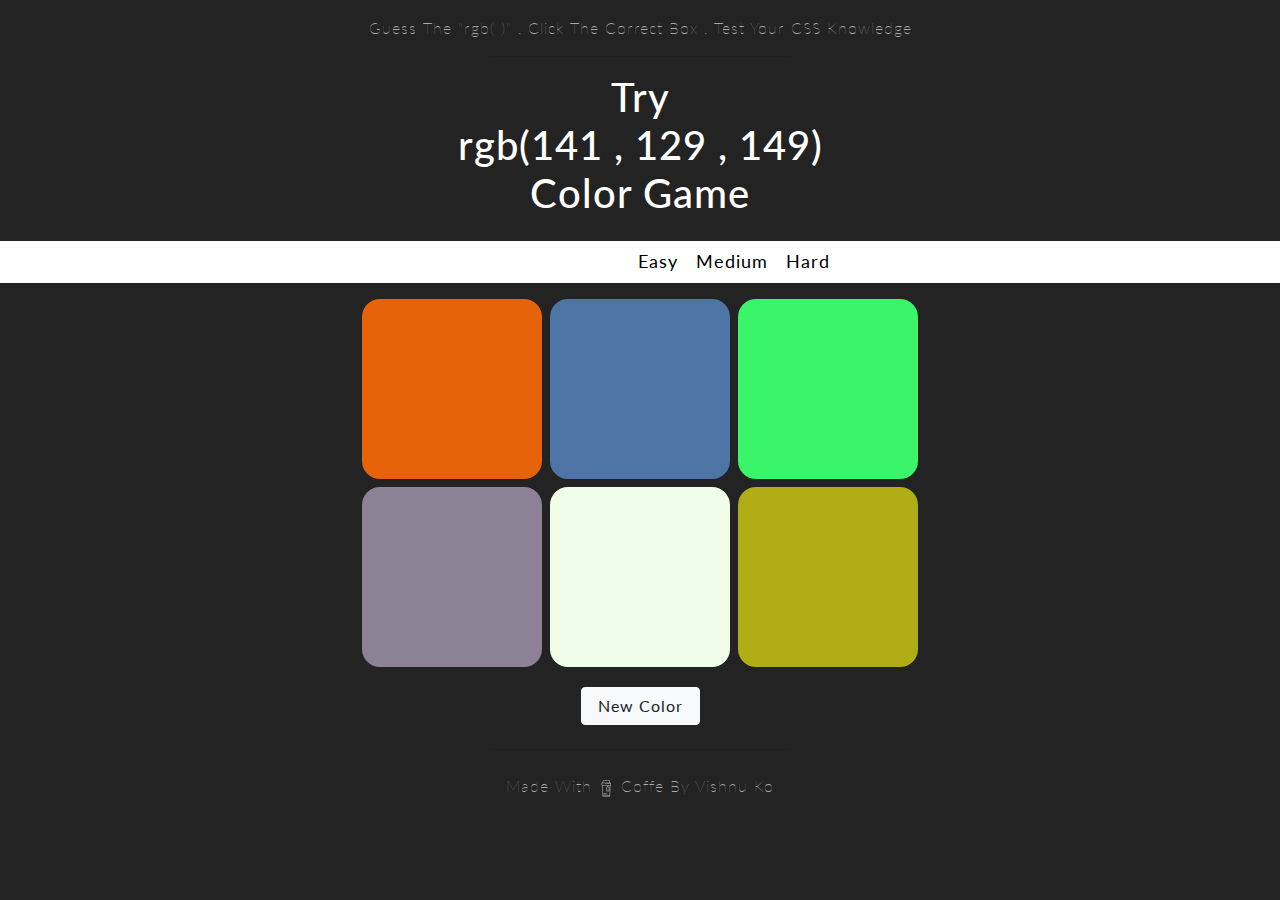
<file: index.html>
<!DOCTYPE html>
<html>
<head>
    <meta charset="utf-8" />
    <meta http-equiv="X-UA-Compatible" content="IE=edge">
    <title>ColorGame</title>
    <meta name="viewport" content="width=device-width, initial-scale=1">
    <link rel="shortcut icon" href="./iconfinder_rgb_1054993.ico">
    <link href="https://fonts.googleapis.com/css?family=Lato" rel="stylesheet">
    <link rel="stylesheet" href="https://stackpath.bootstrapcdn.com/bootstrap/4.3.1/css/bootstrap.min.css" integrity="sha384-ggOyR0iXCbMQv3Xipma34MD+dH/1fQ784/j6cY/iJTQUOhcWr7x9JvoRxT2MZw1T" crossorigin="anonymous">
    <link rel="stylesheet" type="text/css" media="screen" href="main.css" />
  
</head>
<body>
    <p class=" footer-font text-center pt-3"> Guess The "rgb( )" , Click The Correct Box , Test Your CSS Knowledge</p>
    <hr class="text-center " style="width:300px;">
    <center><h1 class="pb-4" > Try  
            <br> <span id="colorDisplay">RGB</span> <br> Color Game</h1>
    </center>
    <div id="menudiv" class="py-2 mb-2">
            <div class="row  d-flex justify-content-center">
                <div class="col-2.4 px-1  px-md-4 "><span id="messageDisplay" class="newcolorbtn" > </span></div>
                <div class="col-2.4 px-1 px-md-5"><span></span></div>
                <div class="col-2.4 px-1 pl-md-5"><span > <a href="./easy.html"class="links" >Easy</a></span></div>
                <div class="col-2.4 px-1 px-md-1"><span > <a href="./index.html"class="links" >Medium</a></span></div>
                <div class="col-2.4 px-1 px-md-1"><span > <a href="./hard.html"class="links" >Hard</a></span> </div>
            </div>
    </div>        
    <div class="container pt-1 ">
        <div class="row justify-content-center">
                <div class="col-3.5 m-1 square"></div>
                <div class="col-3.5 m-1 square"></div>
                <div class="col-3.5 m-1 square"></div>
                <div class="col-3.5 m-1 square"></div>
                <div class="col-3.5 m-1 square"></div>
                <div class="col-3.5 m-1 square"></div>
        </div>
        <center><a href="./index.html"class="btn btn-light  mt-3 px-3" id="newgame" >New Color</a></center>
    </div>
    <script src="main.js"></script>
</body>
<hr class="text-center mt-4 " style="width:300px;">
<footer>
        <div class="text-center mt-4">
                <p class="  footer-font">  Made With <span><img src="./cup.svg" height="17px"  alt=""></span> Coffe By Vishnu Ko</p>
            
        </div>
</footer>
</html>
</file>
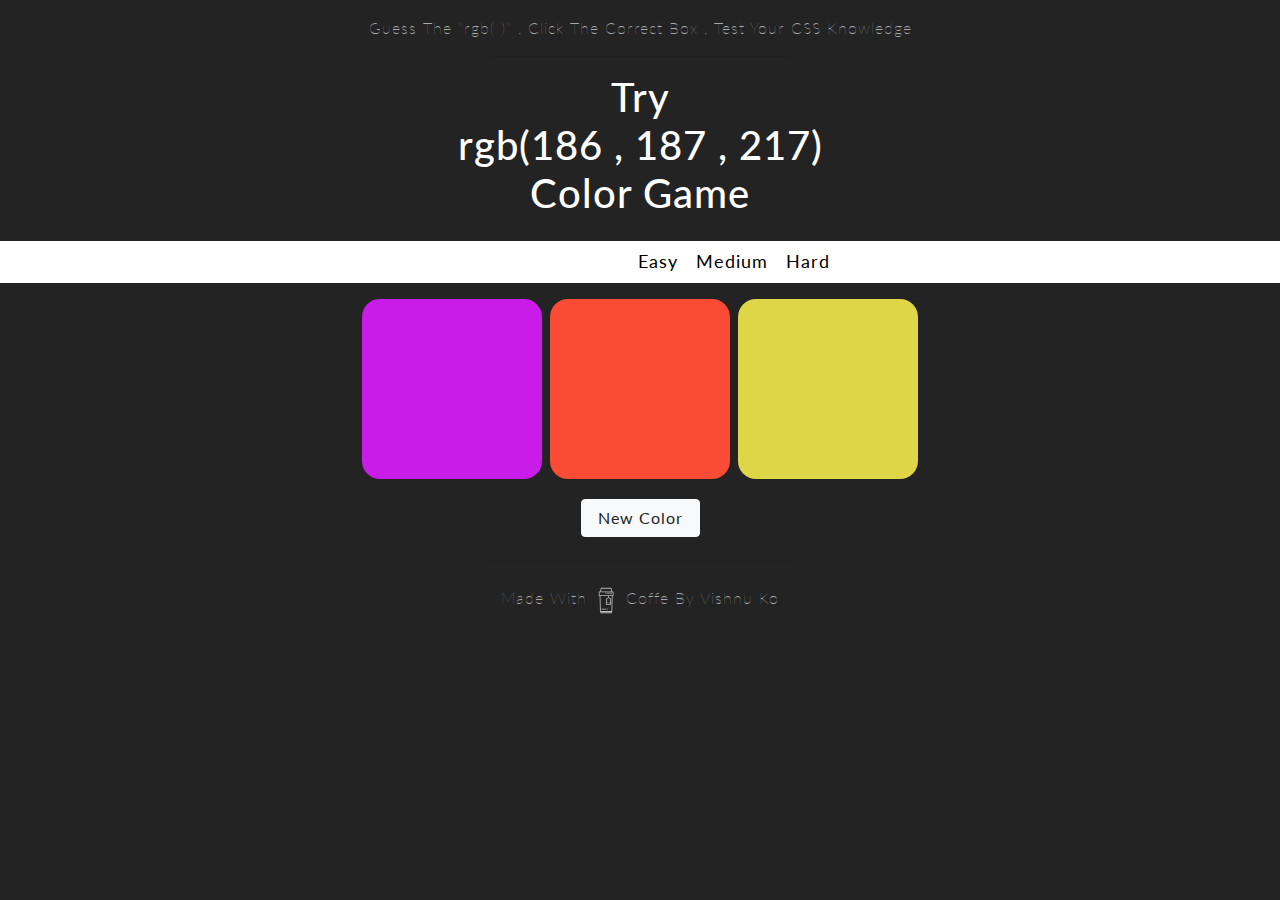
<file: easy.html>
<!DOCTYPE html>
<html>
<head>
    <meta charset="utf-8" />
    <meta http-equiv="X-UA-Compatible" content="IE=edge">
    <title> ColorGame</title>
    <link rel="shortcut icon" href="./iconfinder_rgb_1054993.ico">
    <meta name="viewport" content="width=device-width, initial-scale=1">
    <link href="https://fonts.googleapis.com/css?family=Lato" rel="stylesheet">
    <link rel="stylesheet" href="https://stackpath.bootstrapcdn.com/bootstrap/4.3.1/css/bootstrap.min.css" integrity="sha384-ggOyR0iXCbMQv3Xipma34MD+dH/1fQ784/j6cY/iJTQUOhcWr7x9JvoRxT2MZw1T" crossorigin="anonymous">
    <link rel="stylesheet" type="text/css" media="screen" href="main.css" />
  
</head>
<body>
        <p class=" footer-font text-center pt-3"> Guess The "rgb( )" , Click The Correct Box , Test Your CSS Knowledge</p>
        <hr class="text-center  " style="width:300px;">
    <center><h1 class="pb-4"> Try  
            <br> <span id="colorDisplay">RGB</span> <br> Color Game</h1>
        </center>
        <div id="menudiv" class="py-2 mb-2">
                <div class="row  d-flex justify-content-center">
                    <div class="col-2.4 px-1  px-md-4"><span id="messageDisplay" class="newcolorbtn " > </span></div>
                    <div class="col-2.4 px-1 px-md-5"><span></span></div>
                    <div class="col-2.4 px-1 pl-md-5 bold"><span > <a href="./easy.html"class="links" >Easy</a></span></div>
                    <div class="col-2.4 px-1 px-md-1 bold"><span > <a href="./index.html"class="links" >Medium</a></span></div>
                    <div class="col-2.4 px-1 px-md-1 bold"><span > <a href="./hard.html"class="links" >Hard</a></span> </div>
                </div>
        </div>        
    <div class="container pt-1">
        <div class="row justify-content-center">
                <div class="col-3.5 m-1 squaresEasy"></div>
                <div class="col-3.5 m-1 squaresEasy"></div>
                <div class="col-3.5 m-1 squaresEasy"></div>
        </div>
        <center><a href="./easy.html"class="btn btn-light  bold mt-3 px-3" id="newgame" > New Color </a></center> 
    </div>
    <script src="main.js"></script>
</body>
<hr class="text-center mt-4" id="greycolor" style="width:300px;">
<footer>
            <div class="text-center mt-4">
                    <p class=" footer-font">  Made With <span><img src="./cup.svg" height="27px"  alt=""></span> Coffe By Vishnu Ko</p>
                
            </div>
</footer>
</html>
</file>
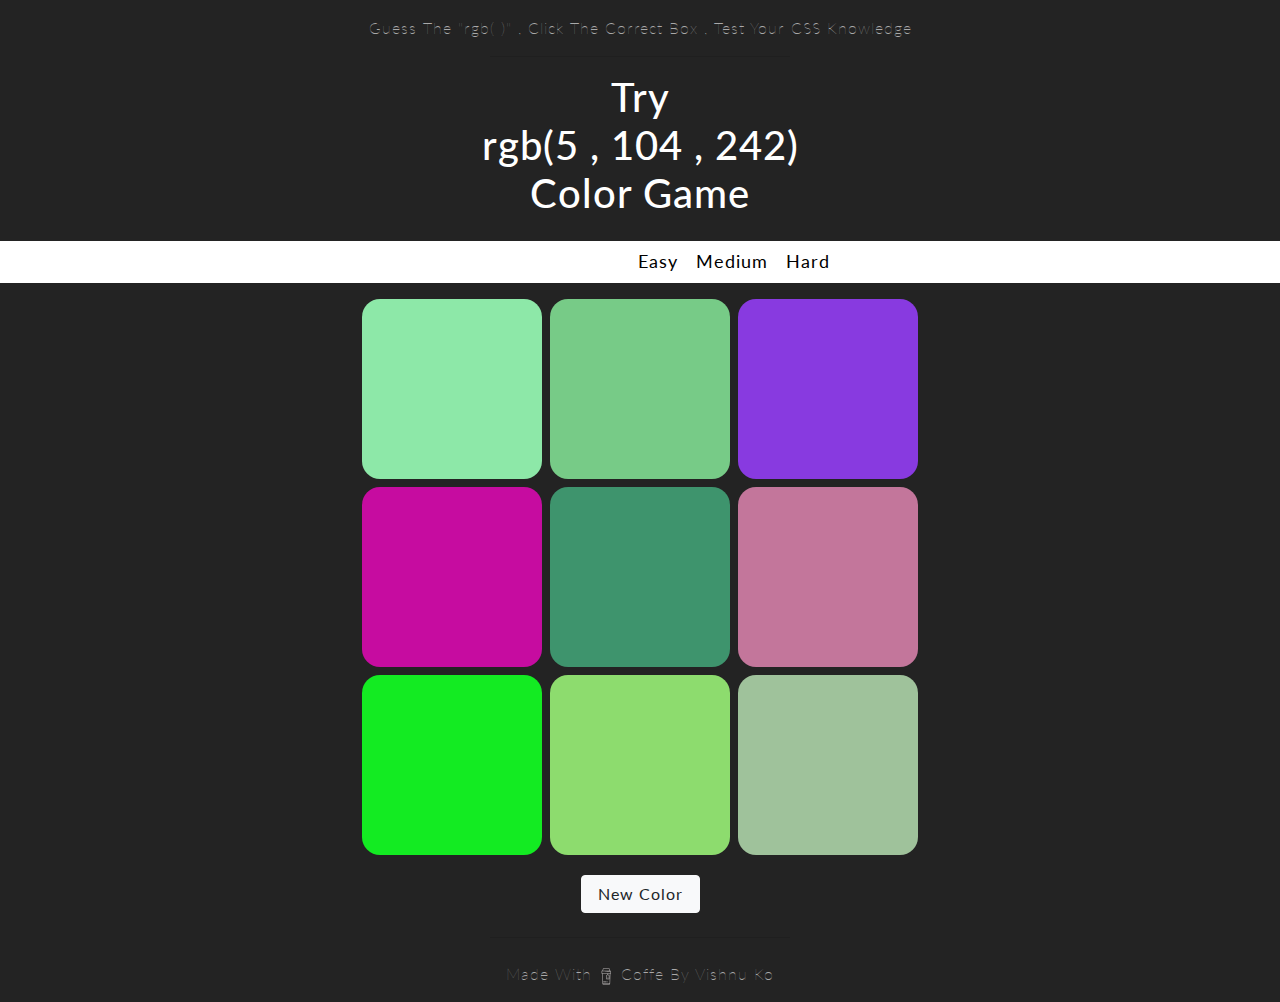
<file: hard.html>
<!DOCTYPE html>
<html>
<head>
    <meta charset="utf-8" />
    <meta http-equiv="X-UA-Compatible" content="IE=edge">
    <title>ColorGame</title>
    <meta name="viewport" content="width=device-width, initial-scale=1">
    <link rel="shortcut icon" href="./iconfinder_rgb_1054993.ico">
    <link href="https://fonts.googleapis.com/css?family=Lato" rel="stylesheet">
    <link rel="stylesheet" href="https://stackpath.bootstrapcdn.com/bootstrap/4.3.1/css/bootstrap.min.css" integrity="sha384-ggOyR0iXCbMQv3Xipma34MD+dH/1fQ784/j6cY/iJTQUOhcWr7x9JvoRxT2MZw1T" crossorigin="anonymous">
    <link rel="stylesheet" type="text/css" media="screen" href="main.css" />
  
</head>
<body>
        <p class=" footer-font text-center pt-3"> Guess The "rgb( )" , Click The Correct Box , Test Your CSS Knowledge</p>
        <hr class="text-center  " style="width:300px;">
    <center><h1 class="pb-4" > Try  
            <br> <span id="colorDisplay">RGB</span> <br> Color Game</h1>
        </center>
                <div id="menudiv" class="py-2 mb-2">
                        <div class="row  d-flex justify-content-center">
                            <div class="col-2.4 px-1  px-md-4"><span id="messageDisplay" class="newcolorbtn" > </span></div>
                            <div class="col-2.4 px-1 px-md-5"><span></span></div>
                            <div class="col-2.4 px-1 pl-md-5"><span > <a href="./easy.html"class="links" >Easy</a></span></div>
                            <div class="col-2.4 px-1 px-md-1"><span > <a href="./index.html"class="links" >Medium</a></span></div>
                            <div class="col-2.4 px-1 px-md-1"><span > <a href="./hard.html"class="links" >Hard</a></span> </div>
                        </div>
                </div>        
    
           
    
    <div class="container pt-1 ">
        <div class="row justify-content-center">
                <div class="col-3.5 m-1 squaresHard"></div>
                <div class="col-3.5 m-1 squaresHard"></div>
                <div class="col-3.5 m-1 squaresHard"></div>
                <div class="col-3.5 m-1 squaresHard"></div>
                <div class="col-3.5 m-1 squaresHard"></div>
                <div class="col-3.5 m-1 squaresHard"></div>
                <div class="col-3.5 m-1 squaresHard"></div>
                <div class="col-3.5 m-1 squaresHard"></div>
                <div class="col-3.5 m-1 squaresHard"></div>
        </div>
        <center><a href="./hard.html"class="btn btn-light  mt-3 px-3"  id="newgame" >New Color</a></center>  
    </div>
    <script src="main.js"></script>
</body>
<hr class="text-center mt-4" style="width:300px;">
<footer>
        <div class="text-center mt-4">
                <p class=" footer-font">  Made With <span><img src="./cup.svg" height="17px"  alt=""></span> Coffe By Vishnu Ko</p>
            
        </div>
</footer>
</html>
</file>
<file: main.css>
body
{
    background-color: #232323;
    padding: 0;
    margin: 0;
    font-family: 'Lato', sans-serif;
    letter-spacing: 1px;
}
.square
{
    width: 30%;
    background-color: green;
    padding-bottom: 30%;
    border-radius: 10%;
    transition: background .6s;
}
.squaresEasy
{
    width: 30%;
    background-color: green;
    padding-bottom: 30%;
    border-radius: 10%;
    transition: background .6s;
    -webkit-transition: background .6s;
    -moz-transition: background .6s;
}
.squaresHard
{
    width: 30%;
    background-color: green;
    padding-bottom: 30%;
    border-radius: 10%;
    transition: background .6s;
}
.container
{
    max-width:600px;
    margin: 0 auto;
}
h1{
    color: white;

    margin: 0;
}
span{
    color: white;
}
#menudiv
{
    background-color: white;


}
.newcolorbtn
{
 
    font-size: 1.1rem;
    color: black;
    background: white;
    border: none;
    margin: none;
    
}


.links
{
    text-decoration: none;
    padding: 10px 5px 10px 5px;
    font-size: 1.1rem;
    color: black;
    background: white;
    border: none;
    margin: none;
    height: 100%;
}
.links:hover
{
    background-color:#232323;
    color: white;
    text-decoration: none;
    transition: 0.3 s;
}
.m-footer-t
{
    margin-top: 400px;
}
.footer-font
{
    font-weight: 100;
    color:darkgray;
}
</file>
